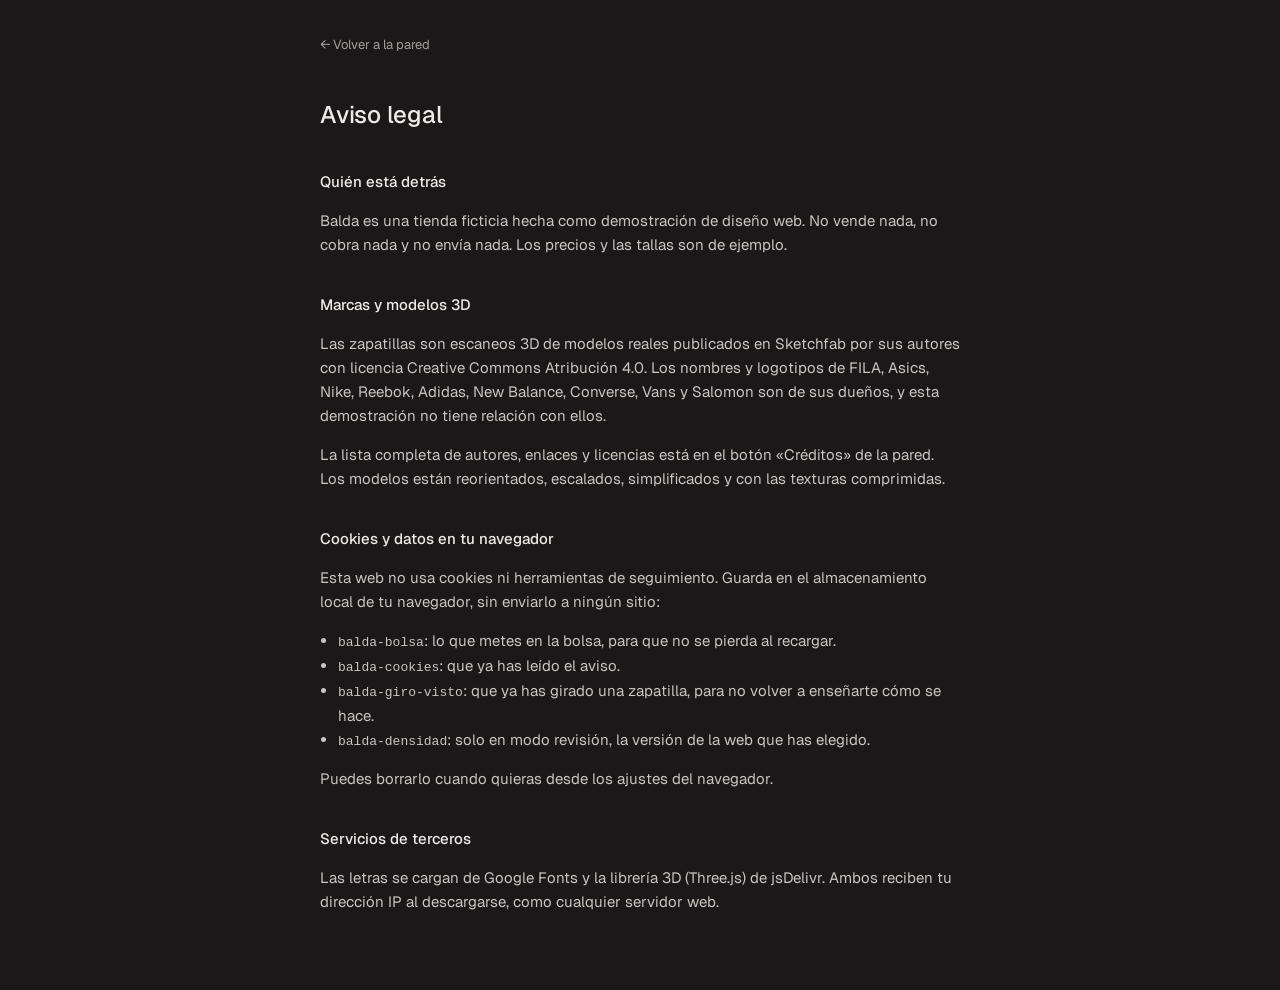
<file: legal.html>
<!doctype html>
<html lang="es">
<head>
<meta charset="utf-8">
<meta name="robots" content="noindex, nofollow">
<meta name="viewport" content="width=device-width, initial-scale=1">
<title>Aviso legal · Balda</title>
<meta name="theme-color" content="#1a1819">
<link rel="preconnect" href="https://fonts.googleapis.com">
<link rel="preconnect" href="https://fonts.gstatic.com" crossorigin>
<link rel="stylesheet" href="https://fonts.googleapis.com/css2?family=Geist:wght@400;500;600&display=swap">
<style>
  :root { color-scheme: dark; }
  body { margin: 0; background: #1a1819; color: #edebe7; font: 400 15px/1.6 'Geist', ui-sans-serif, system-ui, sans-serif; -webkit-font-smoothing: antialiased; }
  main { max-width: 640px; margin: 0 auto; padding: 32px 20px 64px; }
  a { color: inherit; text-underline-offset: 3px; }
  .volver { display: inline-block; margin-bottom: 40px; font-size: 13px; color: #a39e9a; text-decoration: none; }
  .volver:hover { color: #edebe7; }
  h1 { margin: 0 0 24px; font-size: 24px; font-weight: 500; letter-spacing: -0.01em; }
  h2 { margin: 36px 0 8px; font-size: 15px; font-weight: 500; }
  p, li { color: #c9c5c1; }
  ul { padding-left: 18px; }
  code { font-size: 13px; }
</style>
</head>
<body>
<main>
  <a class="volver" href="./">← Volver a la pared</a>
  <h1>Aviso legal</h1>

  <h2>Quién está detrás</h2>
  <p>Balda es una tienda ficticia hecha como demostración de diseño web. No vende nada, no cobra nada y no envía nada. Los precios y las tallas son de ejemplo.</p>

  <h2>Marcas y modelos 3D</h2>
  <p>Las zapatillas son escaneos 3D de modelos reales publicados en Sketchfab por sus autores con licencia Creative Commons Atribución 4.0. Los nombres y logotipos de FILA, Asics, Nike, Reebok, Adidas, New Balance, Converse, Vans y Salomon son de sus dueños, y esta demostración no tiene relación con ellos.</p>
  <p>La lista completa de autores, enlaces y licencias está en el botón «Créditos» de la pared. Los modelos están reorientados, escalados, simplificados y con las texturas comprimidas.</p>

  <h2 id="cookies">Cookies y datos en tu navegador</h2>
  <p>Esta web no usa cookies ni herramientas de seguimiento. Guarda en el almacenamiento local de tu navegador, sin enviarlo a ningún sitio:</p>
  <ul>
    <li><code>balda-bolsa</code>: lo que metes en la bolsa, para que no se pierda al recargar.</li>
    <li><code>balda-cookies</code>: que ya has leído el aviso.</li>
    <li><code>balda-giro-visto</code>: que ya has girado una zapatilla, para no volver a enseñarte cómo se hace.</li>
    <li><code>balda-densidad</code>: solo en modo revisión, la versión de la web que has elegido.</li>
  </ul>
  <p>Puedes borrarlo cuando quieras desde los ajustes del navegador.</p>

  <h2>Servicios de terceros</h2>
  <p>Las letras se cargan de Google Fonts y la librería 3D (Three.js) de jsDelivr. Ambos reciben tu dirección IP al descargarse, como cualquier servidor web.</p>
</main>
</body>
</html>
</file>
